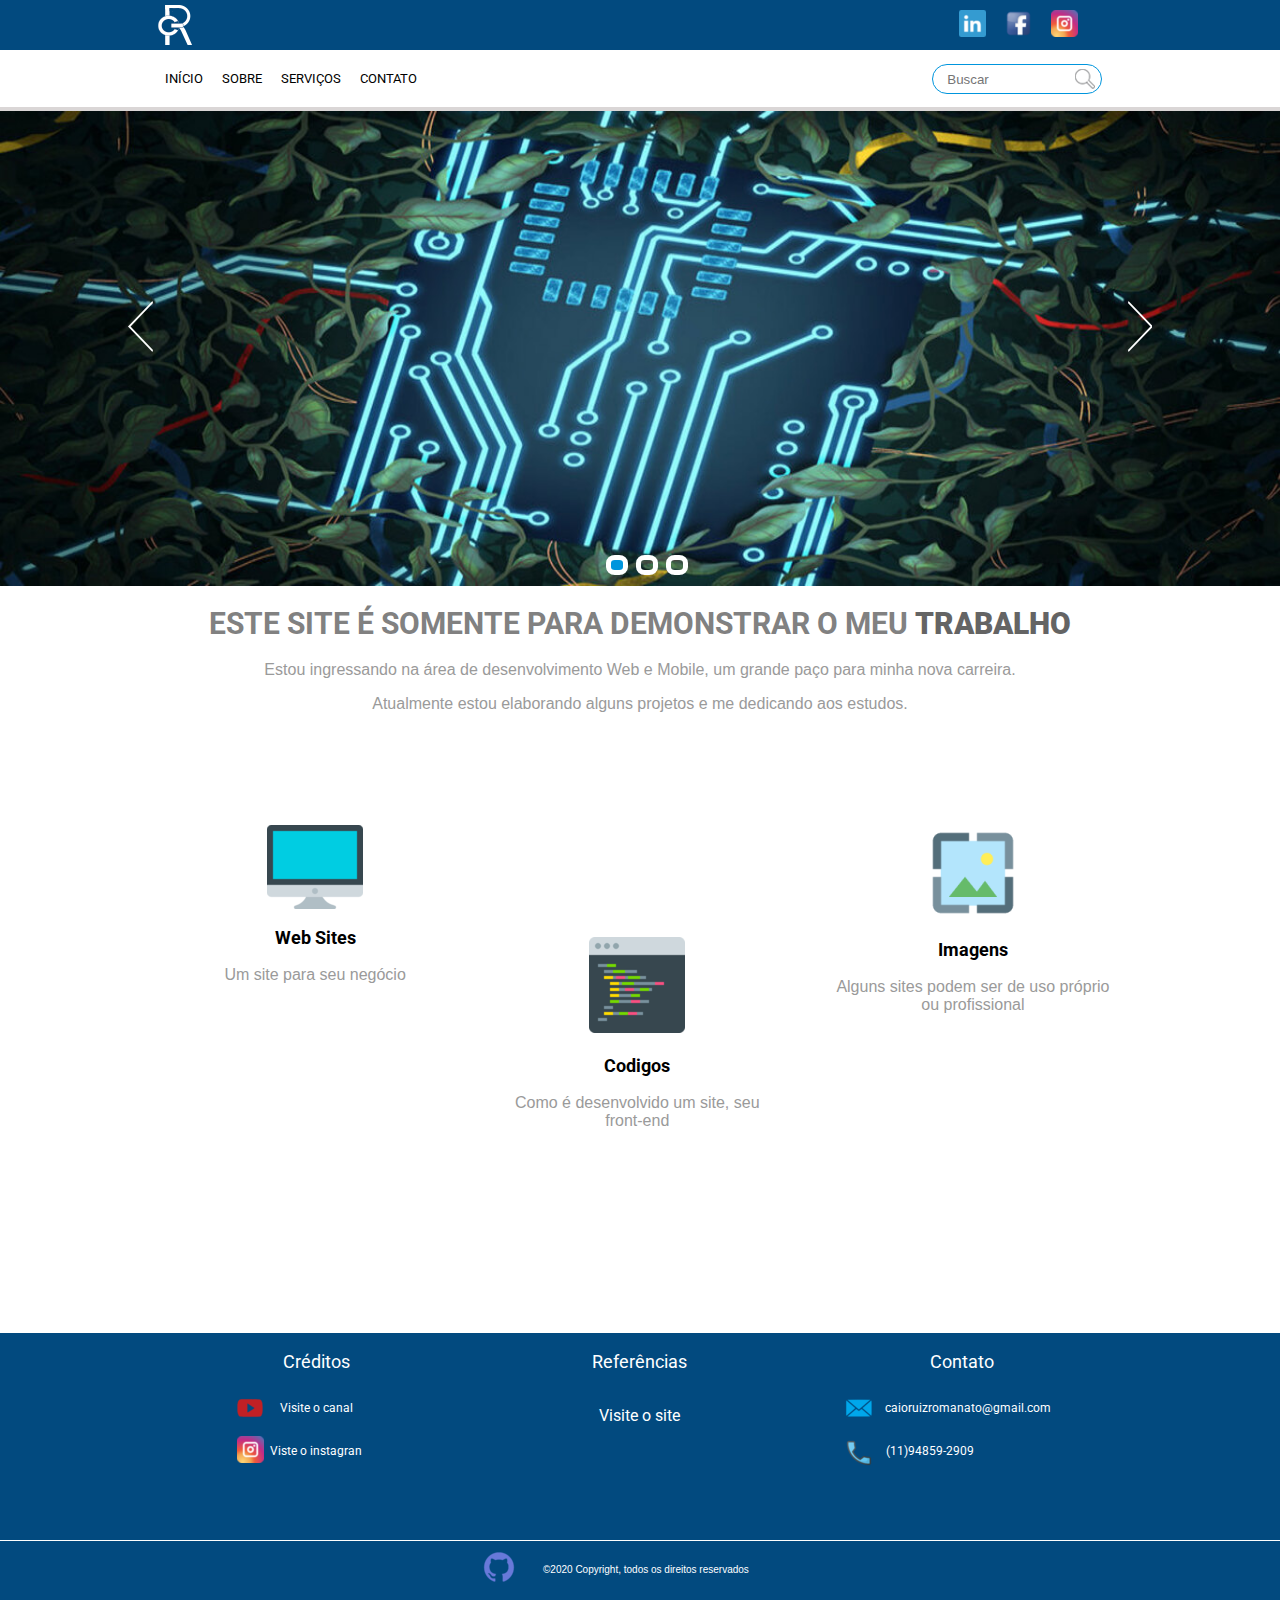
<file: index.html>
<html>

<head>
    <link rel="stylesheet" type="text/css" href="./css/main.css" />
    <link rel="stylesheet" type="text/css" href="./css/slick.css" />
    <title>CR Web</title>

</head>

<body>
    <header class="menu-principal">
        <main>
            <div class="header-1">
                <div class="logo">
                    <li><a
                            href="file:///C:/Users/caior/OneDrive/%C3%81rea%20de%20Trabalho/Projeto/Projeto-Site/index.html"><img
                                src="./imagens/logo-caio.png" /></a></li>
                </div>
                <div class="redes-sociais">
                    <ul>
                        <li><a href="https://www.linkedin.com/in/caio-ruiz-5aa023187/" target="New_page"><img
                                    src="./imagens/icon-in.png" /></a></li>
                        <li><a href="https://www.facebook.com/caio.ruiz.923" target="_blank"><img
                                    src="./imagens/icon-face.png" /></a></li>
                        <li><a href="https://www.instagram.com/caio_pixu/" target="New_blank"><img
                                    src="./imagens/icon-inst.png" /></a></li>
                    </ul>
                </div>
            </div>
        </main>
    </header>
    <main class="coll-100 menu-urls">
        <div class="header-2">
            <div class="menu">
                <ul>
                    <li><a
                            href="file:///C:/Users/caior/OneDrive/%C3%81rea%20de%20Trabalho/Projeto/Projeto-Site/index.html">Início</a>
                    </li>
                    <li><a href="">Sobre</a></li>
                    <li><a href="">Serviços</a></li>
                    <li><a href="">Contato</a></li>
                </ul>
            </div>
            <div class="busca">
                <input placeholder="Buscar" type="text" />
            </div>
        </div>
    </main>
    <div class="coll-100">
        <div class="slider-principal">
            <img src="./imagens/fundo-site.jpg">
            <img src="./imagens/slide2.jpg">
            <img src="./imagens/slide3.jpg">
        </div>
    </div>
    <div class="coll-100">
        <div class="content texto-destaque">
            <h1>Este site é somente para demonstrar o meu <strong>trabalho</strong></h1>
            <p>Estou ingressando na área de desenvolvimento Web e Mobile, um grande paço para minha nova carreira.</p>
            <p>Atualmente estou
                elaborando alguns projetos e me dedicando aos estudos.</p>

            <div>
                <div class="coll-3 bloco-texto">
                    <img src="./imagens/PC-icon.png" />
                    <h3><b>Web Sites</b></h3>
                    <p>Um site para seu negócio</p>
                </div>
                <div class="coll-3 bloco-texto" style="float:right;">
                    <img src="./imagens/wall-icon.png" />
                    <h3><b>Imagens</b></h3>
                    <p>Alguns sites podem ser de uso próprio ou profissional</p>
                </div>
            </div>
            <div>
                <div class="coll-3 bloco-texto" style="margin-top: 13em;">
                    <li><a href="file:///C:/Users/caior/OneDrive/%C3%81rea%20de%20Trabalho/Site-Work/code.html"
                            title="Pagina-Codigo"><img src="./imagens/cod-icon.png" /></a></li>
                    <h3><b>Codigos</b></h3>
                    <p>Como é desenvolvido um site, seu front-end</p>
                </div>
            </div>
        </div>
    </div>
    <script type="text/javascript" src="./js/jquery.js"></script>
    <script type="text/javascript" src="./js/jquery-migrate.js"></script>
    <script type="text/javascript" src="./js/slick.min.js"></script>
    <script type="text/javascript" src="./js/main.js"></script>
</body>
<footer>
    <div class="coll-100 footer">
        <div class="content">
            <div class="coll-4 bloco-creditos">
                <h3>Créditos</h3>
                <p>Visite o canal</p>

                <p>Viste o instagran</p>
                <div class="redes-bloco">
                    <ul>
                        <li><a href="https://www.instagram.com/thiago_sousa.costa/?hl=pt-br"><img
                                    src="./imagens/icon-inst.png" /></a></li>
                    </ul>
                    <div class="red-bl2">
                        <li><a href="https://www.youtube.com/channel/UC4cEOdd-saCKWJHv_Du8cLQ"><img
                                    src="./imagens/icon-yt.png"></a></li>
                    </div>
                </div>
            </div>
            <div class="coll-4 bloco-referencia">
                <h3>Referências</h3>
                <li><a href="https://kenwheeler.github.io/slick/" target="New_page">
                        <p>Visite o site</p>
                    </a></li>
            </div>
            <div class="coll-4 bloco-contatos">
                <h3>Contato</h3>
                <p>caioruizromanato@gmail.com</p>
                <div class="contato-bloco">
                    <div class="p">
                        <p>(11)94859-2909</p>
                    </div>
                    <ul>
                        <li><img src="./imagens/icon-fone.png" /></a></li>
                    </ul>
                    <div class="cont-bloco2">
                        <li><img src="./imagens/icon-email.png"></a></li>
                    </div>
                </div>
            </div>
        </div>
    </div>
</footer>
<div class="coll-100 footer-2">
    <div class="content">

        <ul>
            <li><a href="https://github.com/Caio-Ruiz-Romanato" target="New_page"><img
                        src="./imagens/icon-git.png" /></a>
        </ul>
        <p>
            ©2020 Copyright, todos os direitos reservados
        </p>
    </div>

</div>

</html>
</file>
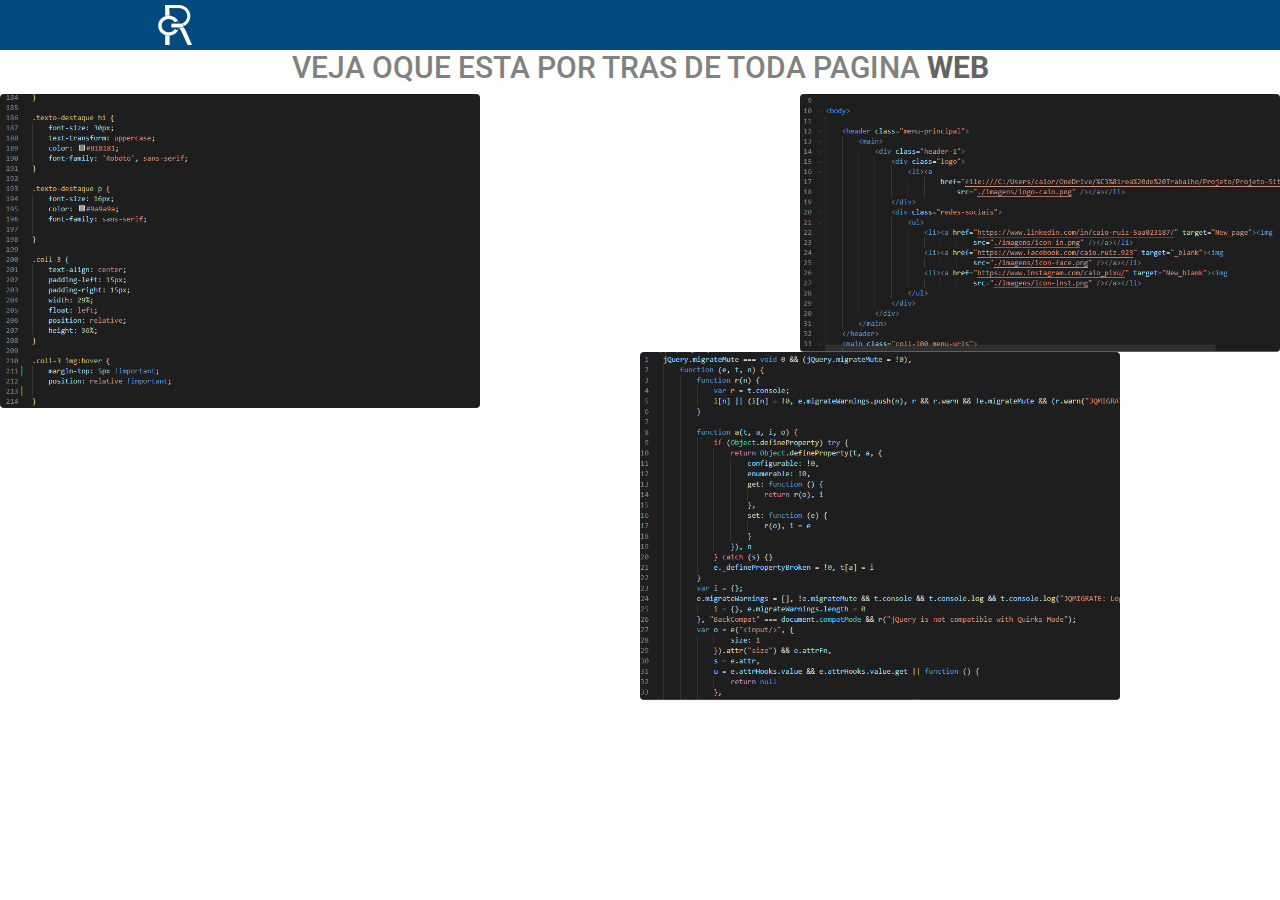
<file: code.html>
<html>

<head>
  <link rel="stylesheet" type="text/css" href="./css/main.css" />
  <link rel="stylesheet" type="text/css" href="./css/slick.css" />
  <link rel="stylesheet" href="https://stackpath.bootstrapcdn.com/bootstrap/4.5.2/css/bootstrap.min.css"
    integrity="sha384-JcKb8q3iqJ61gNV9KGb8thSsNjpSL0n8PARn9HuZOnIxN0hoP+VmmDGMN5t9UJ0Z" crossorigin="anonymous">
  <title>CR Web</title>
</head>

<body>

  <header class="menu-principal">
    <main>
      <div class="header-1">
        <div class="logo">
          <li><a href="file:///C:/Users/caior/OneDrive/%C3%81rea%20de%20Trabalho/Site-Work/index.html"><img
                title="Pagina inicial da CR Web" src="./imagens/logo-caio.png" /></a></li>
        </div>
      </div>
    </main>
  </header>
  <div class="coll-100">
    <div class="content texto-destaque">
      <div class="progress" style="height: 0px;">
        <div data-spy="scroll" data-target="#navbar-example2" data-offset="0">
          <div class="progress-bar" role="progressbar" style="width: 100%;" aria-valuenow="100" aria-valuemin="100"
            aria-valuemax="100"></div>
        </div>
        <div class="progress" style="height: 5px;">
          <div class="progress-bar" role="progressbar" style="width: 100%;" aria-valuenow="100" aria-valuemin="100"
            aria-valuemax="100"></div>
        </div>
      </div>
      <h1>Veja oque esta por tras de toda pagina <strong>WEB</strong></h1>
    </div>
  </div>
  <div class="mx-auto" style="width: 880px height 100px;">
    <img src="./imagens/imagem2.code.PNG" class="rounded float-left" style="width: 480px;" alt="blocodecodigo1">
    <img src="./imagens/imagem.code.PNG" class="rounded float-right" style="width: 480px;" alt="blocodecodigo2">
    <div class="text-center">
      <img src="./imagens/slide-code3.PNG" class="rounded mx-auto d-block" style="width: 480px;" alt="blocodecodigo3">
    </div>
  </div>
</body>

</html>
</file>
<file: css/main.css>
@import url('https://fonts.googleapis.com/css2?family=Roboto&display=swap');
@import url('https://fonts.googleapis.com/css2?family=Lexend+Zetta&display=swap');

body {
    width: 100%;
    height: 100%;
    margin: 0 auto;
}

ul {
    padding: 0px !important;
    margin-top: 10px;
}

.menu-principal {
    width: 100%;
    background-color: #024a7f;
    height: 50px;
}

main,
.content {
    margin: 0 auto;
    width: 980px;
    position: relative;
}

.logo {
    float: left;
    padding: 5px;
    width: 70%;
}

.logo li {
    display: inline-block;
    list-style: none;
}

.redes-sociais ul li {
    margin-left: 15px;
    display: inline-block;
    list-style: none;
    position: relative;
}

.redes-sociais {
    width: 19%;
    float: right;
}

.header-2 {
    background-color: #ffffff;
    width: 980px;
    margin: 0 auto;
    padding: 2px;

}

.menu-urls {
    height: 50px;
    border-bottom: 4px solid #dad6d6;
}

.menu ul li {
    display: inline-block;
    color: #8b8b8b;
    margin-left: 15px;
    height: 50px;
}

.menu li:hover {
    border-bottom: 4px solid rgb(0 149 221);
    height: 36px;
}

.menu ul li a:hover {
    color: rgb(0 149 221);
}

.menu ul li a {
    color: black;
    text-decoration: none;
    font-size: 13px;
    text-transform: uppercase;
    font-family: 'Roboto', sans-serif;
}

.menu {
    width: 70%;
    float: left;
}

.busca {
    text-align: center;
    width: 23%;
    float: right;
}

.busca input {
    background-image: url('../imagens/search-logo.png');
    background-repeat: no-repeat;
    width: 170px;
    height: 30px;
    padding: 14px;
    margin-top: 5px;
    background-position: 96%;
    border: 1.4px solid rgb(0 149 221);
    border-radius: 15px;
}

.coll-100 {
    width: 100%;
    float: left;
    position: relative;
}

button.slick-prev {
    font-size: 0px;
    border: none;
    width: 25px;
    height: 51px;
    z-index: 9;
    background-color: transparent;
    position: absolute;
    background-image: url('../imagens/anterior.png');
    top: 40%;
    left: 10%;
}

button.slick-next {
    font-size: 0px;
    border: none;
    width: 25px;
    height: 51px;
    z-index: 9;
    background-color: transparent;
    position: absolute;
    background-image: url('../imagens/proximo.png');
    top: 40%;
    right: 10%;
}

.slider-list {
    width: 100% !important;
}

.slick-initialized {
    overflow: hidden;
}

.slick-dots li button {
    font-size: 0px;
    border: 5px solid #ffffff;
    width: 4px;
    height: 20px;
    background: transparent;
    border-radius: 40%;
    cursor: pointer;
}

.slick-dots {
    margin: 0 auto;
    width: 50%;
    position: absolute;
    left: 47%;
    top: 440px;
}

.slick-dots li {
    display: inline-block;
    padding: 4px;
}

li.slick-active button {
    background: rgb(0 149 221);
}

.texto-destaque {
    text-align: center;
}

.texto-destaque strong {
    color: #646464;
}

.texto-destaque h1 {
    font-size: 30px;
    text-transform: uppercase;
    color: #818181;
    font-family: 'Roboto', sans-serif;
}

.texto-destaque p {
    font-size: 16px;
    color: #9a9a9a;
    font-family: sans-serif;

}

.coll-3 {
    text-align: center;
    padding-left: 23px;
    padding-right: 15px;
    width: 29%;
    float: left;
    position: relative;
    height: 44%;
}

.coll-3 img:hover {
    margin-top: 5px !important;
    position: relative !important;

}

.bloco-texto {
    margin-top: 6em;
    display: inline-block;
    list-style: none;
}

h3 {
    font-weight: normal !important;
    font-family: 'Roboto', sans-serif;
}

.footer h3 {
    text-align: left;
    font-family: 'Roboto', sans-serif;

}

.coll-4 {
    text-align: center;
    width: 28%;
    float: left;
    position: relative;
    padding-left: 29px;
    padding-right: 19.5px;
}

.redes-bloco ul li {
    margin-top: -3em;
    margin-left: -131px;
    padding-top: 14px;
    list-style: none;
}

.red-bl2 li {
    margin-top: -6em;
    margin-left: -132px;
    padding-top: 5px;
    list-style: none;
}
.bloco-creditos p {
    font-family: 'Roboto', sans-serif;
    font-size: 12px;
    margin-top: 29px;
}
.bloco-referencia {
    list-style: none;
}

.bloco-referencia p {
    font-family: 'Roboto', sans-serif;
    font-size: 16px;
    display: inline-block;
    color: white;
}
.contato-bloco ul li {
    margin-top: -3em;
    margin-right: 75%;
    padding-top: 15px;
    list-style: none;
}

.cont-bloco2 {
    margin-top: -6.4em;
    margin-right: 75%;
    padding-top: 5px;
    list-style: none;
}
.bloco-contatos p {
    font-family: 'Roboto', sans-serif;
    font-size: 12px;
    margin-top: 29px;
    padding-left: 13px;
}
.contato-bloco p {
    margin-right: 28%;
}
.cont-1 {
    margin-top: -6em;
    margin-left: -132px;
    padding-top: 5px;
}
.content h3 {
    font-family: 'Roboto', sans-serif;
    font-size: 18px;
    text-align: center;
}

.footer {
    width: 100%;
    background-color: #024a7f;
    height: 23%;
    display: block;
    color: #ffffff;
    border-bottom: 1px solid;

}

.footer-2 {
    width: 100%;
    background-color: #024a7f;
    height: 60px;
}

.footer-2 p {
    padding: 1px !important;
    margin-top: -36px;
    color: #ffffff;
    font-family: sans-serif;
    font-size: 10px;
    margin-left: 40%;
}

.footer-2 ul li {
    margin-left: 34%;
    display: inline-block;
    list-style: none;
}

@media screen and (max-width: 600px) {}

@media screen and (min-width: 900px) {}

@media screen and (min-width: 1366px) and (max-width: 1920px) {}

@media screen and (min-width: 380px) and (max-width: 900px) {}
</file>
